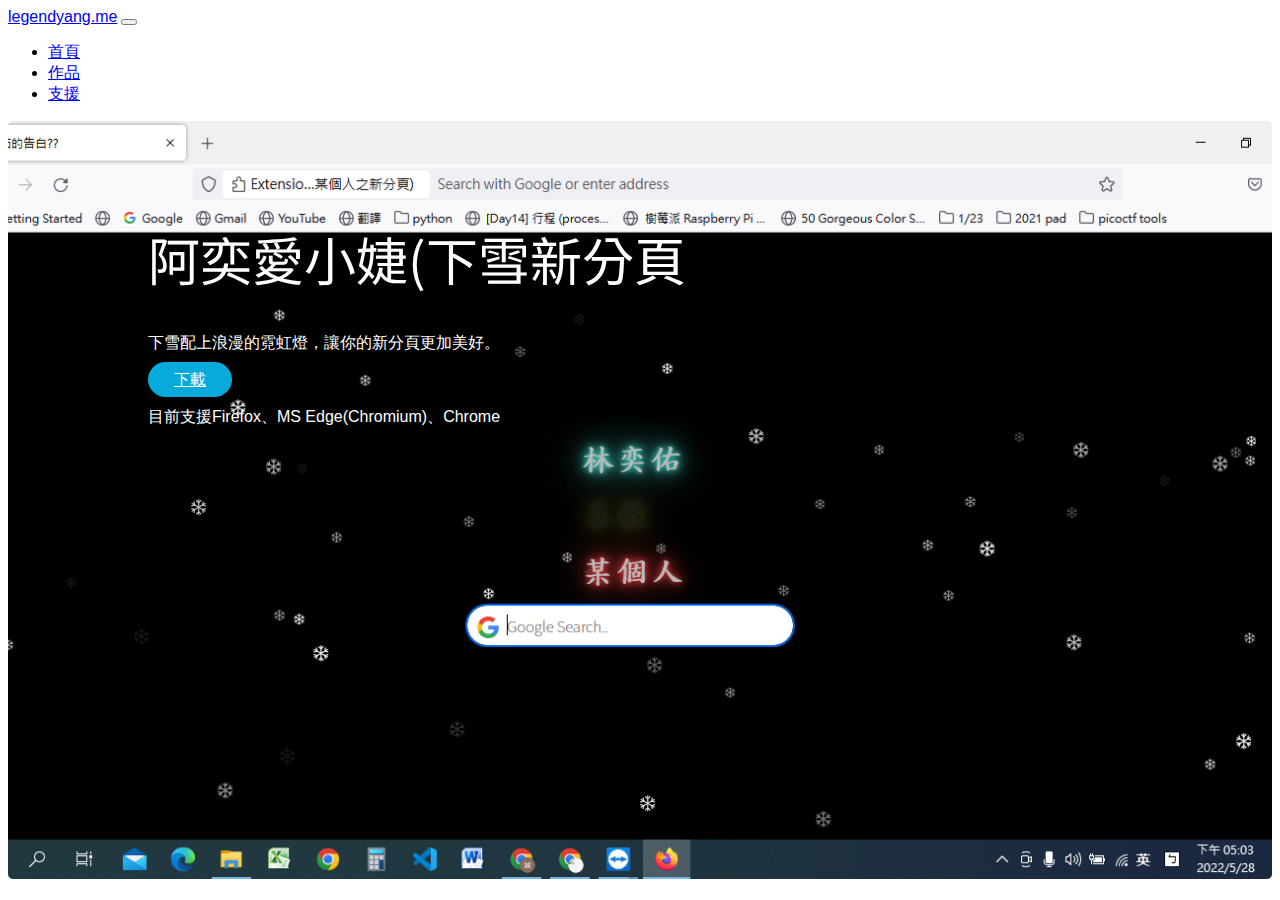
<file: index.html>
<!DOCTYPE html>
<html lang="zh-Hant-TW">
<meta content='width=device-width, initial-scale=1' name='viewport'/>
<meta charset="utf-8">
<head>
<title>Legendyang.me</title>
<link href="https://cdn.jsdelivr.net/npm/bootstrap@5.2.0-beta1/dist/css/bootstrap.min.css" rel="stylesheet" integrity="sha384-0evHe/X+R7YkIZDRvuzKMRqM+OrBnVFBL6DOitfPri4tjfHxaWutUpFmBp4vmVor" crossorigin="anonymous">
<script src="https://cdn.jsdelivr.net/npm/bootstrap@5.2.0-beta1/dist/js/bootstrap.bundle.min.js" integrity="sha384-pprn3073KE6tl6bjs2QrFaJGz5/SUsLqktiwsUTF55Jfv3qYSDhgCecCxMW52nD2" crossorigin="anonymous"></script>
<link rel="preconnect" href="https://fonts.gstatic.com" crossorigin>
<link href="https://fonts.googleapis.com/css2?family=Noto+Sans+TC:wght@500&display=swap" rel="stylesheet">
<link rel="stylesheet" href="css/style.css">
</head>
<body>
  <nav class="navbar navbar-expand-lg bg-light"><!--menu-->
    <div class="container-fluid">
      <a class="navbar-brand" href="/">legendyang.me</a>
      <button class="navbar-toggler" type="button" data-bs-toggle="collapse" data-bs-target="#navbarNav" aria-controls="navbarNav" aria-expanded="false" aria-label="Toggle navigation">
        <span class="navbar-toggler-icon"></span>
      </button>
      <div class="collapse navbar-collapse" id="navbarNav">
        <ul class="navbar-nav">
          <li class="nav-item">
            <a class="nav-link active" aria-current="page" href="/">首頁</a>
          </li>
          <li class="nav-item">
            <a class="nav-link" href="/product.html">作品</a>
          </li>
          <li class="nav-item">
            <a class="nav-link" href="/support/index.html">支援</a>
          </li>
          </li>
        </ul>
      </div>
    </div>
  </nav>

<section id='intro'><!--banner-->
  <div class="jumbotron">
  <div class='container-fluid'>
    <div class='container'>
      <div class='col-md-12'>
    
        <h1>阿奕愛小婕(下雪新分頁</h1>
        <p class = 'lesd'>下雪配上浪漫的霓虹燈，讓你的新分頁更加美好。</p>
        <a id="link" href='https://addons.mozilla.org/zh-TW/firefox/addon/%E9%98%BF%E5%A5%95%E6%84%9B%E5%B0%8F%E5%A9%95_%E4%B8%8B%E9%9B%AA%E6%96%B0%E5%88%86%E9%A0%81/' class = 'btn'>下載</a>
        <p class = 'lesd'>目前支援Firefox、MS Edge(Chromium)、Chrome</p>
      </div>
  </div>
</div></div>
</section>
<script src="js/detectbroswer.js"></script>
</body>
</html>
</file>
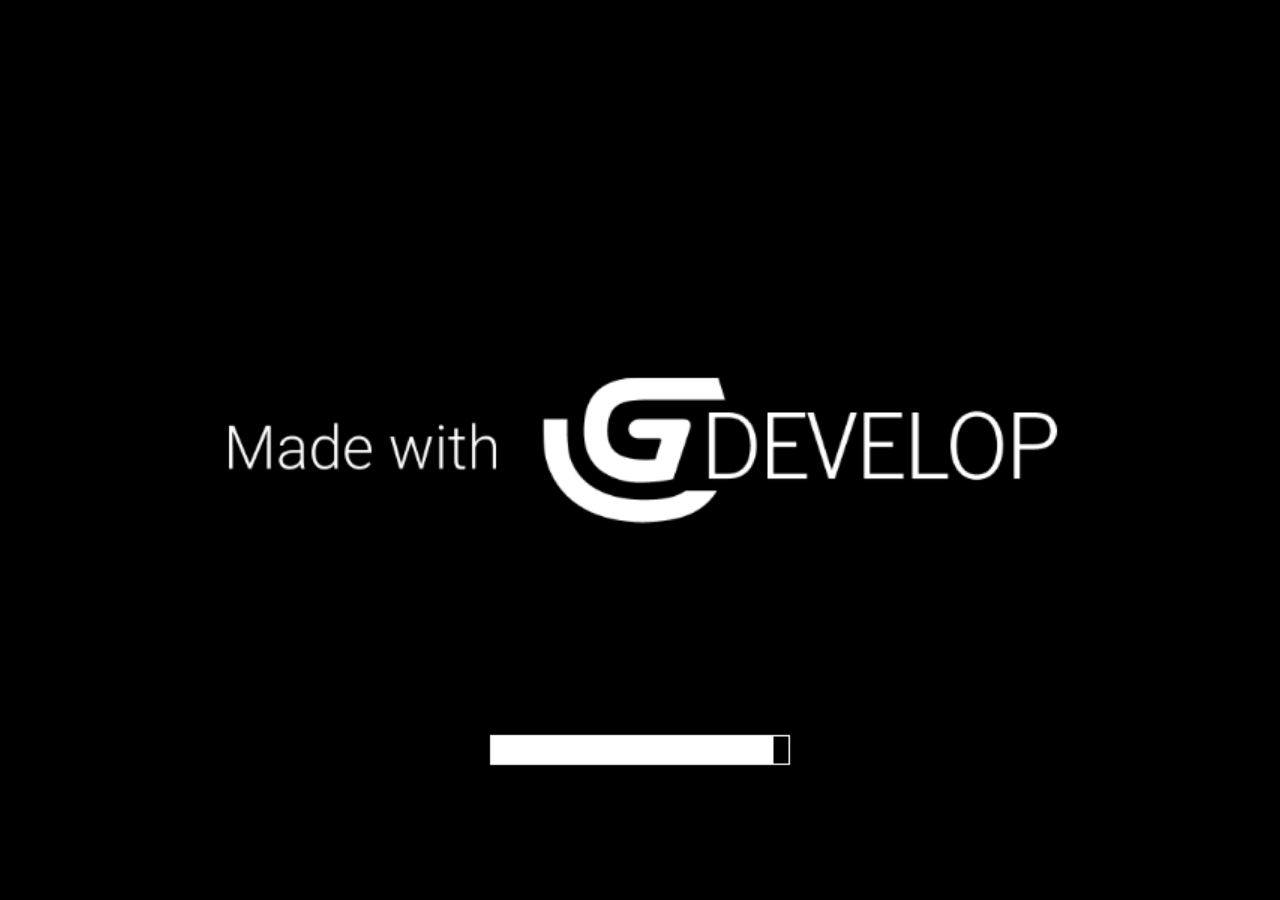
<file: Downhill/index.html>
<!DOCTYPE html>
<html>
<head>
    <meta charset="UTF-8"/>
    <title>Downhill</title>
    <meta name="apple-mobile-web-app-capable" content="yes">
    <meta name="apple-mobile-web-app-status-bar-style" content="black-translucent">

    <meta name="theme-color" content="#000000" />
    <meta name="viewport" content="width=device-width, initial-scale=1.0, maximum-scale=1.0, user-scalable=no" />

	<style>
		body {
			margin: 0;
			padding: 0;
			background-color: #000000;
            overflow: hidden;
		}
        #canvasArea {
            margin-left: auto;
            margin-right: auto;
            overflow: hidden;
        }

        
	</style>
    <!-- Libs and GDJS core files : -->
		<script src="libs/jshashtable.js" crossorigin="anonymous"></script>
	<script src="logger.js" crossorigin="anonymous"></script>
	<script src="gd.js" crossorigin="anonymous"></script>
	<script src="libs/rbush.js" crossorigin="anonymous"></script>
	<script src="inputmanager.js" crossorigin="anonymous"></script>
	<script src="jsonmanager.js" crossorigin="anonymous"></script>
	<script src="timemanager.js" crossorigin="anonymous"></script>
	<script src="runtimeobject.js" crossorigin="anonymous"></script>
	<script src="profiler.js" crossorigin="anonymous"></script>
	<script src="runtimescene.js" crossorigin="anonymous"></script>
	<script src="scenestack.js" crossorigin="anonymous"></script>
	<script src="polygon.js" crossorigin="anonymous"></script>
	<script src="force.js" crossorigin="anonymous"></script>
	<script src="layer.js" crossorigin="anonymous"></script>
	<script src="timer.js" crossorigin="anonymous"></script>
	<script src="runtimegame.js" crossorigin="anonymous"></script>
	<script src="variable.js" crossorigin="anonymous"></script>
	<script src="variablescontainer.js" crossorigin="anonymous"></script>
	<script src="oncetriggers.js" crossorigin="anonymous"></script>
	<script src="runtimebehavior.js" crossorigin="anonymous"></script>
	<script src="spriteruntimeobject.js" crossorigin="anonymous"></script>
	<script src="events-tools/commontools.js" crossorigin="anonymous"></script>
	<script src="events-tools/variabletools.js" crossorigin="anonymous"></script>
	<script src="events-tools/runtimescenetools.js" crossorigin="anonymous"></script>
	<script src="events-tools/inputtools.js" crossorigin="anonymous"></script>
	<script src="events-tools/objecttools.js" crossorigin="anonymous"></script>
	<script src="events-tools/cameratools.js" crossorigin="anonymous"></script>
	<script src="events-tools/soundtools.js" crossorigin="anonymous"></script>
	<script src="events-tools/storagetools.js" crossorigin="anonymous"></script>
	<script src="events-tools/stringtools.js" crossorigin="anonymous"></script>
	<script src="events-tools/windowtools.js" crossorigin="anonymous"></script>
	<script src="events-tools/networktools.js" crossorigin="anonymous"></script>
	<script src="splash/gd-logo-light.js" crossorigin="anonymous"></script>
	<script src="pixi-renderers/pixi.js" crossorigin="anonymous"></script>
	<script src="pixi-renderers/pixi-filters-tools.js" crossorigin="anonymous"></script>
	<script src="pixi-renderers/runtimegame-pixi-renderer.js" crossorigin="anonymous"></script>
	<script src="pixi-renderers/runtimescene-pixi-renderer.js" crossorigin="anonymous"></script>
	<script src="pixi-renderers/layer-pixi-renderer.js" crossorigin="anonymous"></script>
	<script src="pixi-renderers/pixi-image-manager.js" crossorigin="anonymous"></script>
	<script src="pixi-renderers/pixi-bitmapfont-manager.js" crossorigin="anonymous"></script>
	<script src="pixi-renderers/spriteruntimeobject-pixi-renderer.js" crossorigin="anonymous"></script>
	<script src="pixi-renderers/loadingscreen-pixi-renderer.js" crossorigin="anonymous"></script>
	<script src="pixi-renderers/pixi-effects-manager.js" crossorigin="anonymous"></script>
	<script src="howler-sound-manager/howler.min.js" crossorigin="anonymous"></script>
	<script src="howler-sound-manager/howler-sound-manager.js" crossorigin="anonymous"></script>
	<script src="fontfaceobserver-font-manager/fontfaceobserver.js" crossorigin="anonymous"></script>
	<script src="fontfaceobserver-font-manager/fontfaceobserver-font-manager.js" crossorigin="anonymous"></script>
	<script src="Extensions/Physics2Behavior/physics2runtimebehavior.js" crossorigin="anonymous"></script>
	<script src="Extensions/Physics2Behavior/box2d.js" crossorigin="anonymous"></script>
	<script src="Extensions/TextObject/textruntimeobject.js" crossorigin="anonymous"></script>
	<script src="Extensions/TextObject/textruntimeobject-pixi-renderer.js" crossorigin="anonymous"></script>
	<script src="Extensions/TiledSpriteObject/tiledspriteruntimeobject.js" crossorigin="anonymous"></script>
	<script src="Extensions/TiledSpriteObject/tiledspriteruntimeobject-pixi-renderer.js" crossorigin="anonymous"></script>
	<script src="Extensions/PanelSpriteObject/panelspriteruntimeobject.js" crossorigin="anonymous"></script>
	<script src="Extensions/PanelSpriteObject/panelspriteruntimeobject-pixi-renderer.js" crossorigin="anonymous"></script>
	<script src="Extensions/PrimitiveDrawing/shapepainterruntimeobject.js" crossorigin="anonymous"></script>
	<script src="Extensions/PrimitiveDrawing/pixi-graphics-extras/graphics-extras.min.js" crossorigin="anonymous"></script>
	<script src="Extensions/PrimitiveDrawing/shapepainterruntimeobject-pixi-renderer.js" crossorigin="anonymous"></script>
	<script src="Extensions/DeviceVibration/devicevibrationtools.js" crossorigin="anonymous"></script>
	<script src="Extensions/Physics2Behavior/physics2tools.js" crossorigin="anonymous"></script>
	<script src="Extensions/SystemInfo/systeminfotools.js" crossorigin="anonymous"></script>
	<script src="code0.js" crossorigin="anonymous"></script>
	<script src="data.js" crossorigin="anonymous"></script>


</head>
<body>

    
	<script>

    (function() {
        //Initialization
        var game = new gdjs.RuntimeGame(gdjs.projectData, {});

        //Create a renderer
        game.getRenderer().createStandardCanvas(document.body);

        //Bind keyboards/mouse/touch events
        game.getRenderer().bindStandardEvents(game.getInputManager(), window, document);

        //Load all assets and start the game
        game.loadAllAssets(function() {
            game.startGameLoop();
        });
    })();

	</script>
</body>
</html>
</file>
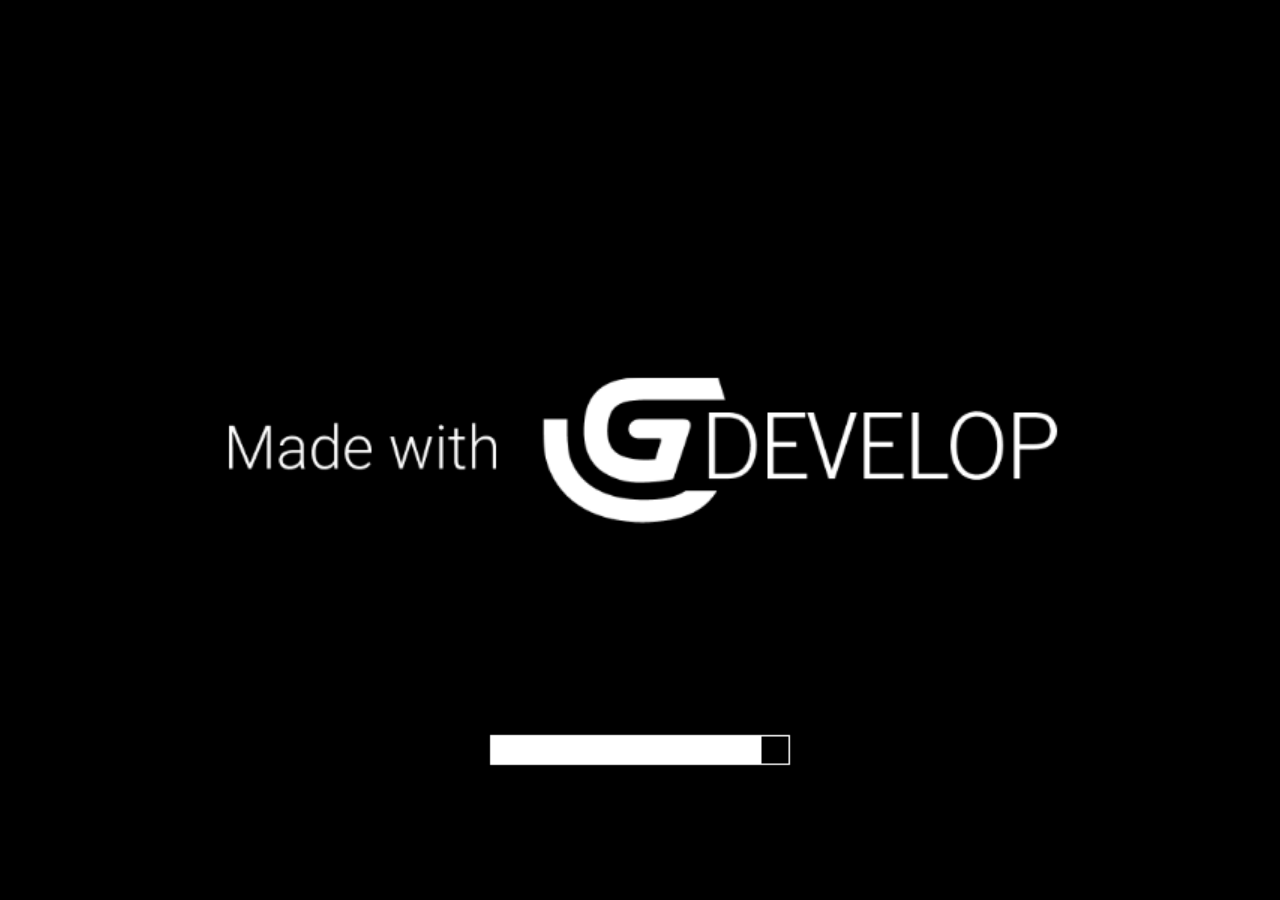
<file: space/index.html>
<!DOCTYPE html>
<html>
<head>
    <meta charset="UTF-8"/>
    <title>Space Game</title>
    <meta name="apple-mobile-web-app-capable" content="yes">
    <meta name="apple-mobile-web-app-status-bar-style" content="black-translucent">

    <meta name="theme-color" content="#000000" />
    <meta name="viewport" content="width=device-width, initial-scale=1.0, maximum-scale=1.0, user-scalable=no" />

	<style>
		body {
			margin: 0;
			padding: 0;
			background-color: #000000;
            overflow: hidden;
		}
        #canvasArea {
            margin-left: auto;
            margin-right: auto;
            overflow: hidden;
        }

        
	</style>
    <!-- Libs and GDJS core files : -->
		<script src="libs/jshashtable.js" crossorigin="anonymous"></script>
	<script src="logger.js" crossorigin="anonymous"></script>
	<script src="gd.js" crossorigin="anonymous"></script>
	<script src="libs/rbush.js" crossorigin="anonymous"></script>
	<script src="AsyncTasksManager.js" crossorigin="anonymous"></script>
	<script src="inputmanager.js" crossorigin="anonymous"></script>
	<script src="jsonmanager.js" crossorigin="anonymous"></script>
	<script src="timemanager.js" crossorigin="anonymous"></script>
	<script src="runtimeobject.js" crossorigin="anonymous"></script>
	<script src="profiler.js" crossorigin="anonymous"></script>
	<script src="runtimescene.js" crossorigin="anonymous"></script>
	<script src="scenestack.js" crossorigin="anonymous"></script>
	<script src="polygon.js" crossorigin="anonymous"></script>
	<script src="force.js" crossorigin="anonymous"></script>
	<script src="layer.js" crossorigin="anonymous"></script>
	<script src="timer.js" crossorigin="anonymous"></script>
	<script src="runtimegame.js" crossorigin="anonymous"></script>
	<script src="variable.js" crossorigin="anonymous"></script>
	<script src="variablescontainer.js" crossorigin="anonymous"></script>
	<script src="oncetriggers.js" crossorigin="anonymous"></script>
	<script src="runtimebehavior.js" crossorigin="anonymous"></script>
	<script src="spriteruntimeobject.js" crossorigin="anonymous"></script>
	<script src="events-tools/commontools.js" crossorigin="anonymous"></script>
	<script src="events-tools/variabletools.js" crossorigin="anonymous"></script>
	<script src="events-tools/runtimescenetools.js" crossorigin="anonymous"></script>
	<script src="events-tools/inputtools.js" crossorigin="anonymous"></script>
	<script src="events-tools/objecttools.js" crossorigin="anonymous"></script>
	<script src="events-tools/cameratools.js" crossorigin="anonymous"></script>
	<script src="events-tools/soundtools.js" crossorigin="anonymous"></script>
	<script src="events-tools/storagetools.js" crossorigin="anonymous"></script>
	<script src="events-tools/stringtools.js" crossorigin="anonymous"></script>
	<script src="events-tools/windowtools.js" crossorigin="anonymous"></script>
	<script src="events-tools/networktools.js" crossorigin="anonymous"></script>
	<script src="splash/gd-logo-light.js" crossorigin="anonymous"></script>
	<script src="pixi-renderers/pixi.js" crossorigin="anonymous"></script>
	<script src="pixi-renderers/pixi-filters-tools.js" crossorigin="anonymous"></script>
	<script src="pixi-renderers/runtimegame-pixi-renderer.js" crossorigin="anonymous"></script>
	<script src="pixi-renderers/runtimescene-pixi-renderer.js" crossorigin="anonymous"></script>
	<script src="pixi-renderers/layer-pixi-renderer.js" crossorigin="anonymous"></script>
	<script src="pixi-renderers/pixi-image-manager.js" crossorigin="anonymous"></script>
	<script src="pixi-renderers/pixi-bitmapfont-manager.js" crossorigin="anonymous"></script>
	<script src="pixi-renderers/spriteruntimeobject-pixi-renderer.js" crossorigin="anonymous"></script>
	<script src="pixi-renderers/loadingscreen-pixi-renderer.js" crossorigin="anonymous"></script>
	<script src="pixi-renderers/pixi-effects-manager.js" crossorigin="anonymous"></script>
	<script src="howler-sound-manager/howler.min.js" crossorigin="anonymous"></script>
	<script src="howler-sound-manager/howler-sound-manager.js" crossorigin="anonymous"></script>
	<script src="fontfaceobserver-font-manager/fontfaceobserver.js" crossorigin="anonymous"></script>
	<script src="fontfaceobserver-font-manager/fontfaceobserver-font-manager.js" crossorigin="anonymous"></script>
	<script src="gdjs-evtsext__flash__flash.js" crossorigin="anonymous"></script>
	<script src="gdjs-evtsext__health__health.js" crossorigin="anonymous"></script>
	<script src="Extensions/Physics2Behavior/physics2runtimebehavior.js" crossorigin="anonymous"></script>
	<script src="Extensions/Physics2Behavior/box2d.js" crossorigin="anonymous"></script>
	<script src="Extensions/TiledSpriteObject/tiledspriteruntimeobject.js" crossorigin="anonymous"></script>
	<script src="Extensions/TiledSpriteObject/tiledspriteruntimeobject-pixi-renderer.js" crossorigin="anonymous"></script>
	<script src="Extensions/TextObject/textruntimeobject.js" crossorigin="anonymous"></script>
	<script src="Extensions/TextObject/textruntimeobject-pixi-renderer.js" crossorigin="anonymous"></script>
	<script src="Extensions/ParticleSystem/particleemitterobject.js" crossorigin="anonymous"></script>
	<script src="Extensions/ParticleSystem/particleemitterobject-pixi-renderer.js" crossorigin="anonymous"></script>
	<script src="Extensions/ParticleSystem/pixi-particles-pixi-renderer.min.js" crossorigin="anonymous"></script>
	<script src="Extensions/Effects/glitch-pixi-filter.js" crossorigin="anonymous"></script>
	<script src="Extensions/Effects/pixi-filters/filter-glitch.js" crossorigin="anonymous"></script>
	<script src="gdjs-evtsext__camerashake__camerashake-func.js" crossorigin="anonymous"></script>
	<script src="gdjs-evtsext__camerashake__onscenepostevents-func.js" crossorigin="anonymous"></script>
	<script src="Extensions/Physics2Behavior/physics2tools.js" crossorigin="anonymous"></script>
	<script src="Extensions/SystemInfo/systeminfotools.js" crossorigin="anonymous"></script>
	<script src="code0.js" crossorigin="anonymous"></script>
	<script src="data.js" crossorigin="anonymous"></script>


</head>
<body>

    
	<script>

    (function() {
        //Initialization
        var game = new gdjs.RuntimeGame(gdjs.projectData, {});

        //Create a renderer
        game.getRenderer().createStandardCanvas(document.body);

        //Bind keyboards/mouse/touch events
        game.getRenderer().bindStandardEvents(game.getInputManager(), window, document);

        //Load all assets and start the game
        game.loadAllAssets(function() {
            game.startGameLoop();
        });
    })();

	</script>
</body>
</html>
</file>
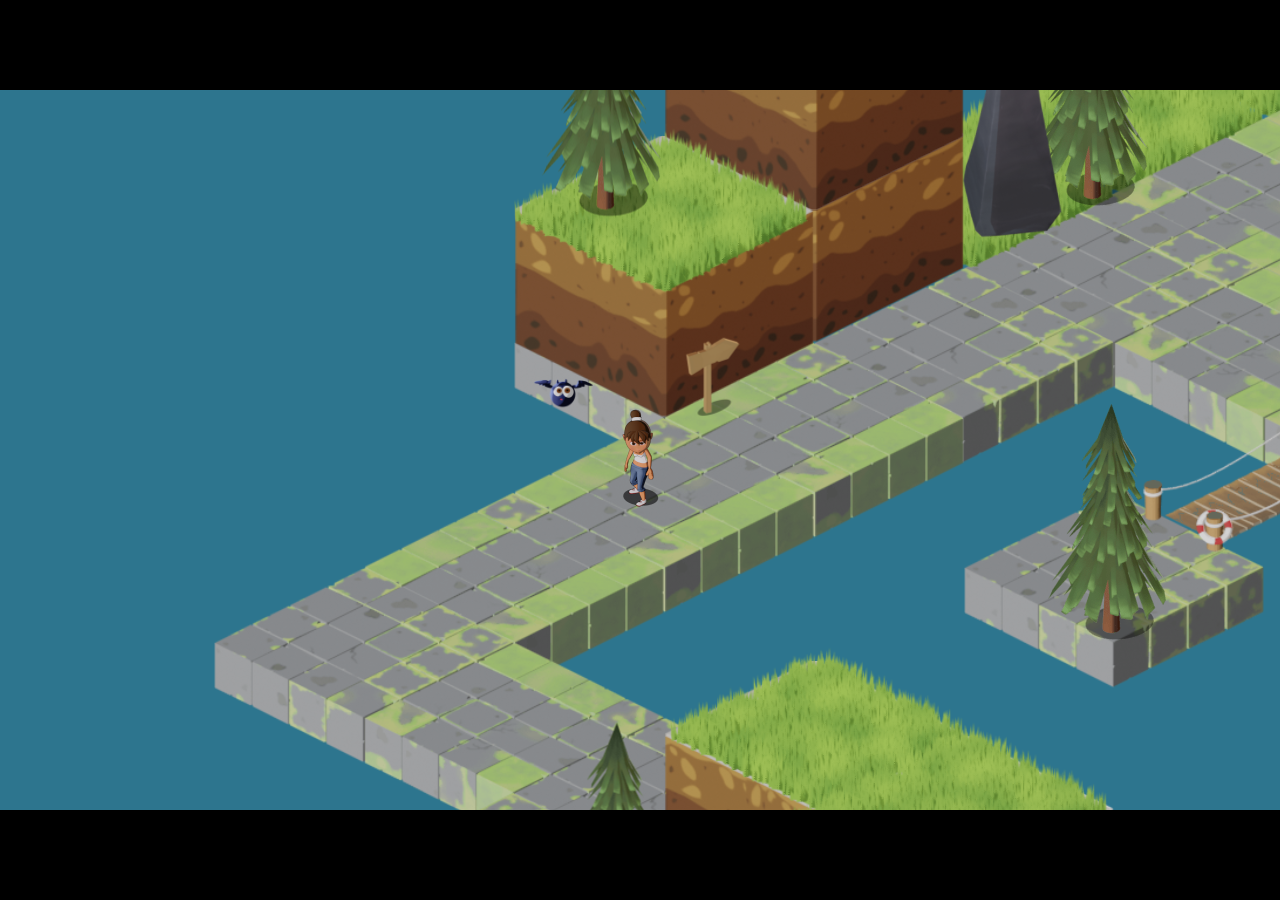
<file: walk/index.html>
<!DOCTYPE html>
<html>
<head>
    <meta charset="UTF-8"/>
    <title>walk</title>
    <meta name="apple-mobile-web-app-capable" content="yes">
    <meta name="apple-mobile-web-app-status-bar-style" content="black-translucent">

    <meta name="theme-color" content="#000000" />
    <meta name="viewport" content="width=device-width, initial-scale=1.0, maximum-scale=1.0, user-scalable=no" />

	<style>
		body {
			margin: 0;
			padding: 0;
			background-color: #000000;
            overflow: hidden;
		}
        #canvasArea {
            margin-left: auto;
            margin-right: auto;
            overflow: hidden;
        }

        
	</style>
    <!-- Libs and GDJS core files : -->
		<script src="libs/jshashtable.js" crossorigin="anonymous"></script>
	<script src="logger.js" crossorigin="anonymous"></script>
	<script src="gd.js" crossorigin="anonymous"></script>
	<script src="libs/rbush.js" crossorigin="anonymous"></script>
	<script src="AsyncTasksManager.js" crossorigin="anonymous"></script>
	<script src="inputmanager.js" crossorigin="anonymous"></script>
	<script src="jsonmanager.js" crossorigin="anonymous"></script>
	<script src="timemanager.js" crossorigin="anonymous"></script>
	<script src="runtimeobject.js" crossorigin="anonymous"></script>
	<script src="profiler.js" crossorigin="anonymous"></script>
	<script src="runtimescene.js" crossorigin="anonymous"></script>
	<script src="scenestack.js" crossorigin="anonymous"></script>
	<script src="polygon.js" crossorigin="anonymous"></script>
	<script src="force.js" crossorigin="anonymous"></script>
	<script src="layer.js" crossorigin="anonymous"></script>
	<script src="timer.js" crossorigin="anonymous"></script>
	<script src="runtimegame.js" crossorigin="anonymous"></script>
	<script src="variable.js" crossorigin="anonymous"></script>
	<script src="variablescontainer.js" crossorigin="anonymous"></script>
	<script src="oncetriggers.js" crossorigin="anonymous"></script>
	<script src="runtimebehavior.js" crossorigin="anonymous"></script>
	<script src="spriteruntimeobject.js" crossorigin="anonymous"></script>
	<script src="events-tools/commontools.js" crossorigin="anonymous"></script>
	<script src="events-tools/variabletools.js" crossorigin="anonymous"></script>
	<script src="events-tools/runtimescenetools.js" crossorigin="anonymous"></script>
	<script src="events-tools/inputtools.js" crossorigin="anonymous"></script>
	<script src="events-tools/objecttools.js" crossorigin="anonymous"></script>
	<script src="events-tools/cameratools.js" crossorigin="anonymous"></script>
	<script src="events-tools/soundtools.js" crossorigin="anonymous"></script>
	<script src="events-tools/storagetools.js" crossorigin="anonymous"></script>
	<script src="events-tools/stringtools.js" crossorigin="anonymous"></script>
	<script src="events-tools/windowtools.js" crossorigin="anonymous"></script>
	<script src="events-tools/networktools.js" crossorigin="anonymous"></script>
	<script src="splash/gd-logo-light.js" crossorigin="anonymous"></script>
	<script src="pixi-renderers/pixi.js" crossorigin="anonymous"></script>
	<script src="pixi-renderers/pixi-filters-tools.js" crossorigin="anonymous"></script>
	<script src="pixi-renderers/runtimegame-pixi-renderer.js" crossorigin="anonymous"></script>
	<script src="pixi-renderers/runtimescene-pixi-renderer.js" crossorigin="anonymous"></script>
	<script src="pixi-renderers/layer-pixi-renderer.js" crossorigin="anonymous"></script>
	<script src="pixi-renderers/pixi-image-manager.js" crossorigin="anonymous"></script>
	<script src="pixi-renderers/pixi-bitmapfont-manager.js" crossorigin="anonymous"></script>
	<script src="pixi-renderers/spriteruntimeobject-pixi-renderer.js" crossorigin="anonymous"></script>
	<script src="pixi-renderers/loadingscreen-pixi-renderer.js" crossorigin="anonymous"></script>
	<script src="pixi-renderers/pixi-effects-manager.js" crossorigin="anonymous"></script>
	<script src="howler-sound-manager/howler.min.js" crossorigin="anonymous"></script>
	<script src="howler-sound-manager/howler-sound-manager.js" crossorigin="anonymous"></script>
	<script src="fontfaceobserver-font-manager/fontfaceobserver.js" crossorigin="anonymous"></script>
	<script src="fontfaceobserver-font-manager/fontfaceobserver-font-manager.js" crossorigin="anonymous"></script>
	<script src="Extensions/TopDownMovementBehavior/topdownmovementruntimebehavior.js" crossorigin="anonymous"></script>
	<script src="gdjs-evtsext__ysort__ysort.js" crossorigin="anonymous"></script>
	<script src="Extensions/TiledSpriteObject/tiledspriteruntimeobject.js" crossorigin="anonymous"></script>
	<script src="Extensions/TiledSpriteObject/tiledspriteruntimeobject-pixi-renderer.js" crossorigin="anonymous"></script>
	<script src="gdjs-evtsext__gamepads__c_axis_pushed-func.js" crossorigin="anonymous"></script>
	<script src="gdjs-evtsext__gamepads__onfirstsceneloaded-func.js" crossorigin="anonymous"></script>
	<script src="gdjs-evtsext__gamepads__onscenepostevents-func.js" crossorigin="anonymous"></script>
	<script src="code0.js" crossorigin="anonymous"></script>
	<script src="data.js" crossorigin="anonymous"></script>


</head>
<body>

    
	<script>

    (function() {
        //Initialization
        var game = new gdjs.RuntimeGame(gdjs.projectData, {});

        //Create a renderer
        game.getRenderer().createStandardCanvas(document.body);

        //Bind keyboards/mouse/touch events
        game.getRenderer().bindStandardEvents(game.getInputManager(), window, document);

        //Load all assets and start the game
        game.loadAllAssets(function() {
            game.startGameLoop();
        });
    })();

	</script>
</body>
</html>
</file>
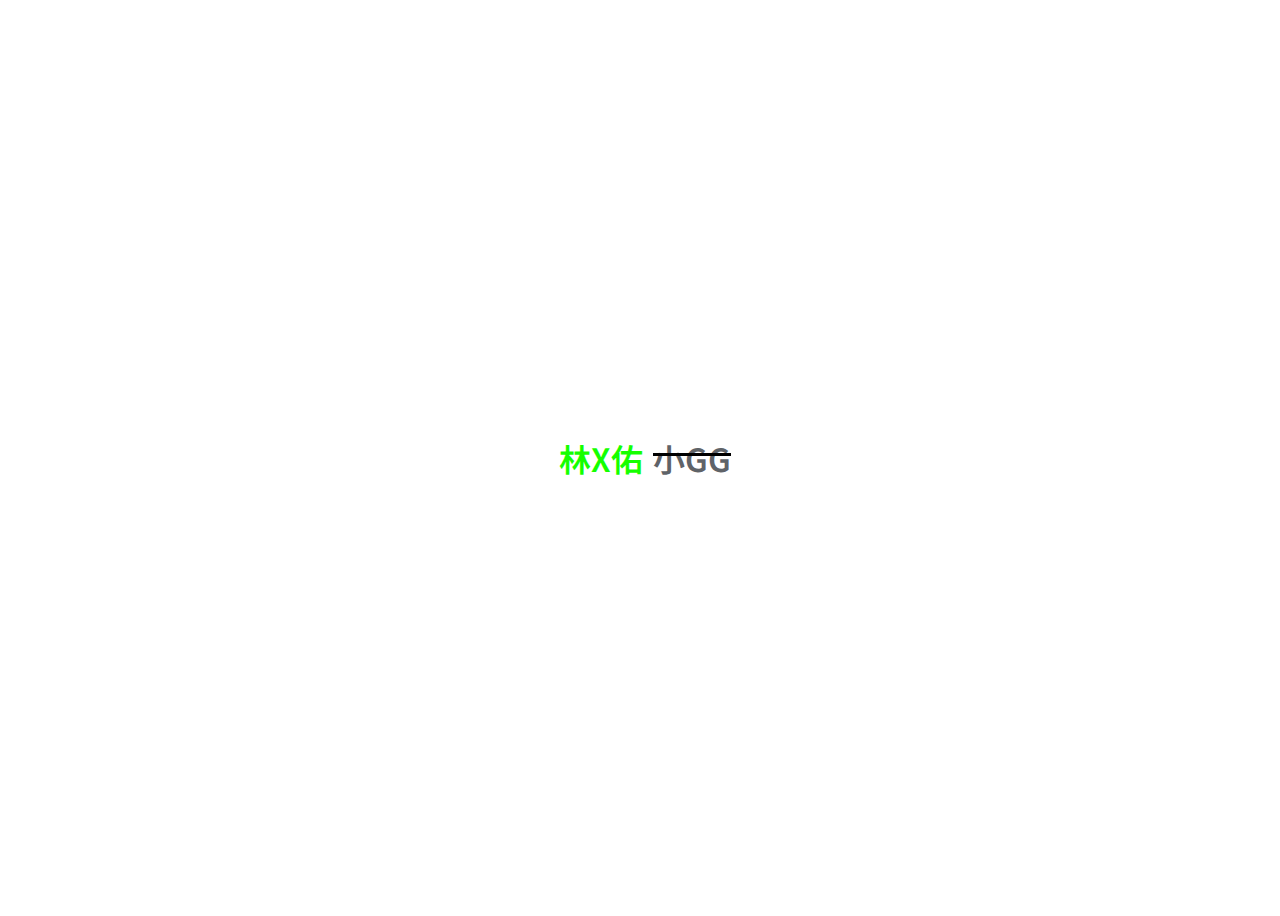
<file: bruh.html>
<!DOCTYPE html>
<meta charset="utf-8">
<meta content='width=device-width, initial-scale=1' name='viewport'/>
<head>
    <title>Bruh</title>
</head>
<div class="scrolling-words-container">
  <div class="scrolling-words-box">
    <ul>
      <li style="color: #15ff00">林X佑</li>
      <li style="color: #4c00ff">李X寰</li>
      <li style="color: #ea4335">錢X程</li>
      <li style="color: #15ff00">林X佑</li>
      <li style="color: #4c00ff">李X寰</li>
    </ul>
  </div>
  <s><span style="color: #5f6368">小GG</span></s>
</div>
<style>
@import url('https://fonts.googleapis.com/css2?family=Noto+Sans+TC:wght@300&display=swap');
body {
  height: 100vh;
  display: flex;
  align-items: center;
  justify-content: center;
}
span,li{
    font-family: 'Noto Sans TC', sans-serif;
}
.scrolling-words-container {
  display: flex;
  align-items: center;
  font-size: 2rem;
  font-weight: 600;
}

.scrolling-words-box {
  height: 3rem;
  margin: auto;
  overflow: hidden;
}
.scrolling-words-box ul {
  margin: 0 0.625rem;
  padding: 0;
  animation: scrollUp 4s infinite;
}
.scrolling-words-box ul li {
  display: flex;
  align-items: center;
  justify-content: flex-end;
  height: 3rem;
  list-style: none;
}

@keyframes scrollUp {
  15%, 25% {
    transform: translateY(-20%);
  }
  40%, 50% {
    transform: translateY(-40%);
  }
  65%, 75% {
    transform: translateY(-60%);
  }
  90%, 100% {
    transform: translateY(-80%);
  }
}
</style>
</file>
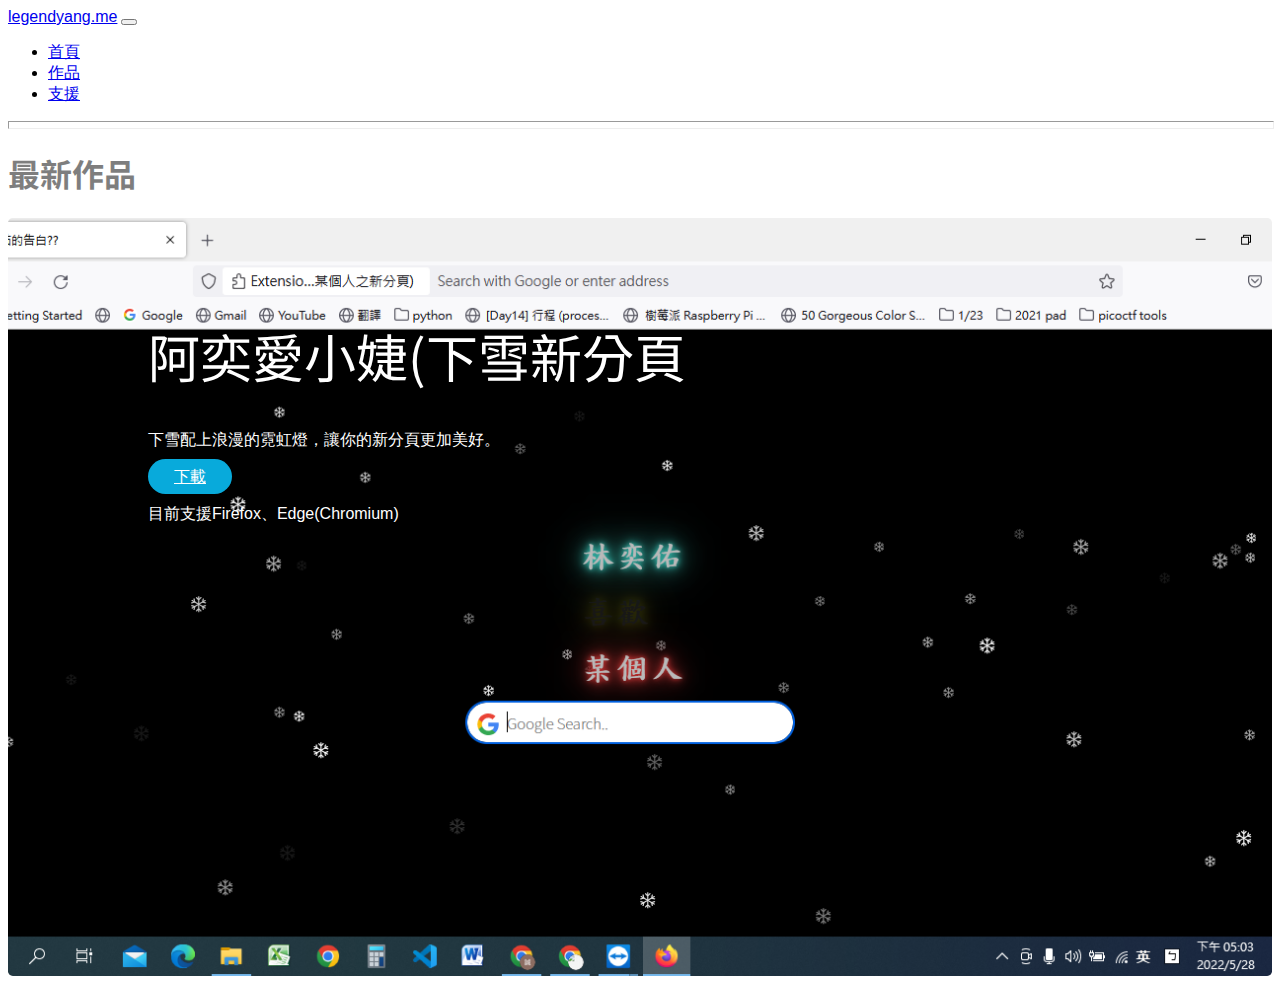
<file: product.html>
<!DOCTYPE html>
<html lang="zh-Hant-TW">
<meta content='width=device-width, initial-scale=1' name='viewport'/>
<meta charset="utf-8">
<head>
<title>Legendyang.me</title>
<link href="https://cdn.jsdelivr.net/npm/bootstrap@5.2.0-beta1/dist/css/bootstrap.min.css" rel="stylesheet" integrity="sha384-0evHe/X+R7YkIZDRvuzKMRqM+OrBnVFBL6DOitfPri4tjfHxaWutUpFmBp4vmVor" crossorigin="anonymous">
<script src="https://cdn.jsdelivr.net/npm/bootstrap@5.2.0-beta1/dist/js/bootstrap.bundle.min.js" integrity="sha384-pprn3073KE6tl6bjs2QrFaJGz5/SUsLqktiwsUTF55Jfv3qYSDhgCecCxMW52nD2" crossorigin="anonymous"></script>
<link rel="preconnect" href="https://fonts.gstatic.com" crossorigin>
<link href="https://fonts.googleapis.com/css2?family=Noto+Sans+TC:wght@500&display=swap" rel="stylesheet">
<link rel="stylesheet" href="css/style.css">
</head>
<body>
  <nav class="navbar navbar-expand-lg bg-light"><!--menu-->
    <div class="container-fluid">
      <a class="navbar-brand" href="/">legendyang.me</a>
      <button class="navbar-toggler" type="button" data-bs-toggle="collapse" data-bs-target="#navbarNav" aria-controls="navbarNav" aria-expanded="false" aria-label="Toggle navigation">
        <span class="navbar-toggler-icon"></span>
      </button>
      <div class="collapse navbar-collapse" id="navbarNav">
        <ul class="navbar-nav">
          <li class="nav-item">
            <a class="nav-link" aria-current="page" href="/">首頁</a>
          </li>
          <li class="nav-item">
            <a class="nav-link active" href="/product.html">作品</a>
          </li>
          <li class="nav-item">
            <a class="nav-link" href="/support/index.html">支援</a>
          </li>
          </li>
        </ul>
      </div>
    </div>
  </nav>
  <hr size="8px" align="center" width="100%">
  <h1 style="opacity: 0.5;">最新作品</h1>
  <section id='intro'><!--banner-->
    <div class="jumbotron">
    <div class='container-fluid'>
      <div class='container'>
        <div class='col-md-12'>
      
          <h1>阿奕愛小婕(下雪新分頁</h1>
          <p class = 'lesd'>下雪配上浪漫的霓虹燈，讓你的新分頁更加美好。</p>
          <a id="link" href='https://addons.mozilla.org/zh-TW/firefox/addon/%E9%98%BF%E5%A5%95%E6%84%9B%E5%B0%8F%E5%A9%95_%E4%B8%8B%E9%9B%AA%E6%96%B0%E5%88%86%E9%A0%81/' class = 'btn'>下載</a>
          <p class = 'lesd'>目前支援Firefox、Edge(Chromium)</p>
        </div>
    </div>
  </div></div>
  </section>
  <script src="js/detectbroswer.js"></script>
</file>
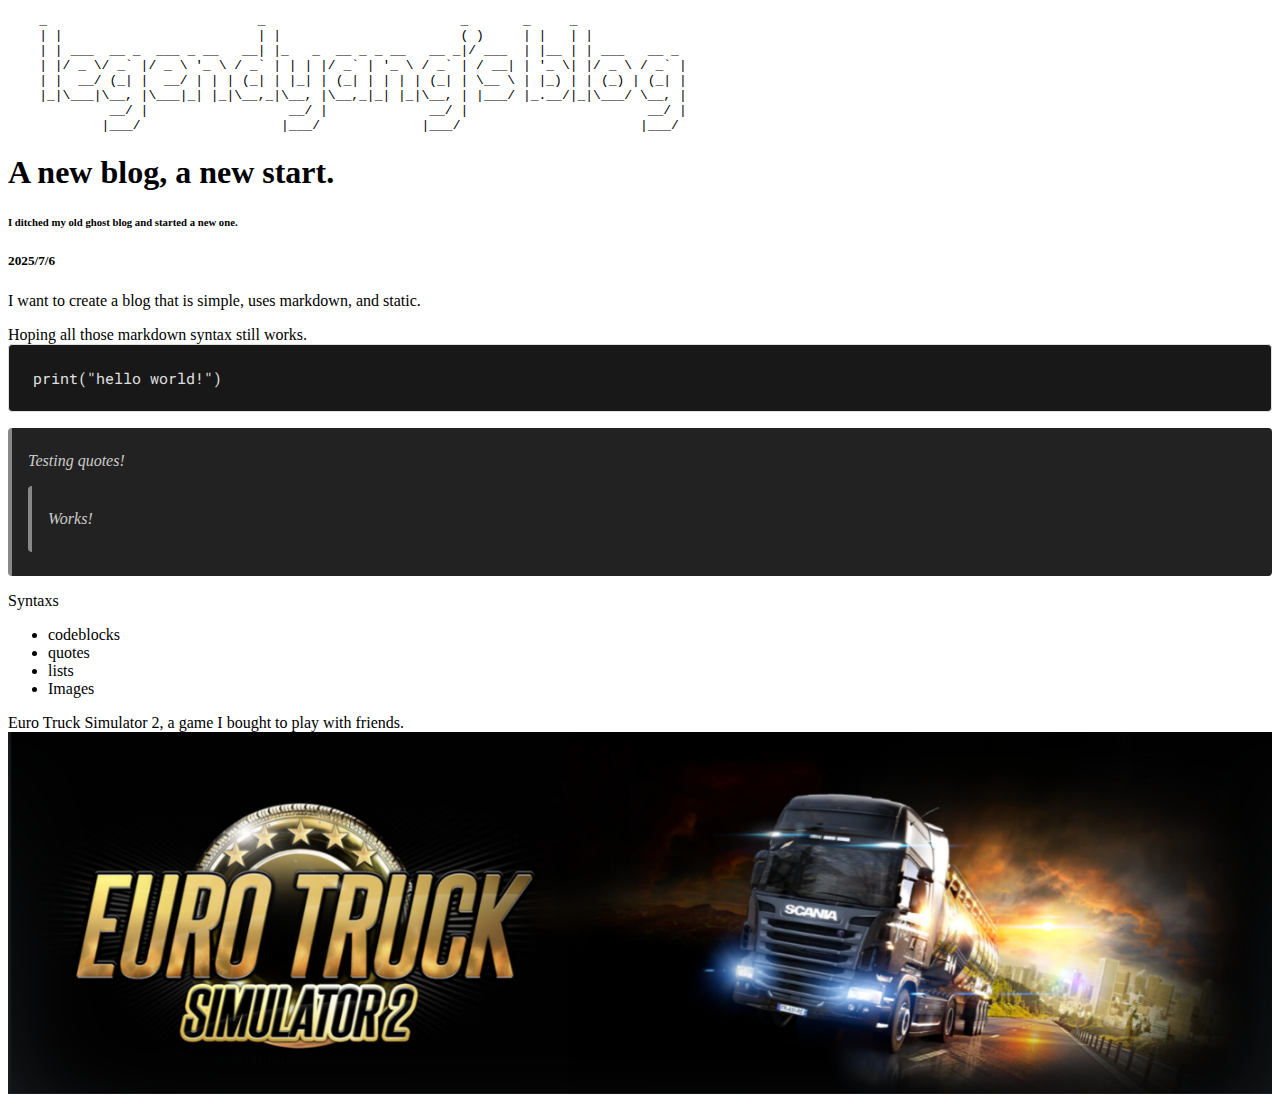
<file: posts/1.html>
<!DOCTYPE html>
<head>
 <title>
  A new blog, a new start. | legendyang's Blog
 </title>
 <meta charset="utf-8"/>
 <meta content="width=device-width, initial-scale=1.0" name="viewport"/>
 <link href="/static/index.css" rel="stylesheet"/>
</head>
<body>
 <a href="/" style="text-decoration: none; color: inherit;">
  <pre>
    _                           _                         _       _     _             
    | |                         | |                       ( )     | |   | |            
    | | ___  __ _  ___ _ __   __| |_   _  __ _ _ __   __ _|/ ___  | |__ | | ___   __ _ 
    | |/ _ \/ _` |/ _ \ '_ \ / _` | | | |/ _` | '_ \ / _` | / __| | '_ \| |/ _ \ / _` |
    | |  __/ (_| |  __/ | | | (_| | |_| | (_| | | | | (_| | \__ \ | |_) | | (_) | (_| |
    |_|\___|\__, |\___|_| |_|\__,_|\__, |\__,_|_| |_|\__, | |___/ |_.__/|_|\___/ \__, |
             __/ |                  __/ |             __/ |                       __/ |
            |___/                  |___/             |___/                       |___/ 
</pre>
 </a>
</body>
<h1>
 A new blog, a new start.
</h1>
<h6>
 I ditched my old ghost blog and started a new one.
</h6>
<h5>
 2025/7/6
</h5>
<p>
 I want to create a blog that is simple, uses markdown, and static.
</p>
<p>
 Hoping all those markdown syntax still works.
 <code>
  print("hello world!")
 </code>
</p>
<blockquote>
 <p>
  Testing quotes!
 </p>
 <blockquote>
  <p>
   Works!
  </p>
 </blockquote>
</blockquote>
<p>
 Syntaxs
</p>
<ul>
 <li>
  codeblocks
 </li>
 <li>
  quotes
 </li>
 <li>
  lists
 </li>
 <li>
  Images
 </li>
</ul>
<p>
 Euro Truck Simulator 2, a game I bought to play with friends.
 <img alt="Euro Truck Simulator 2" src="/static/images/1/img1.png"/>
</p>
</file>
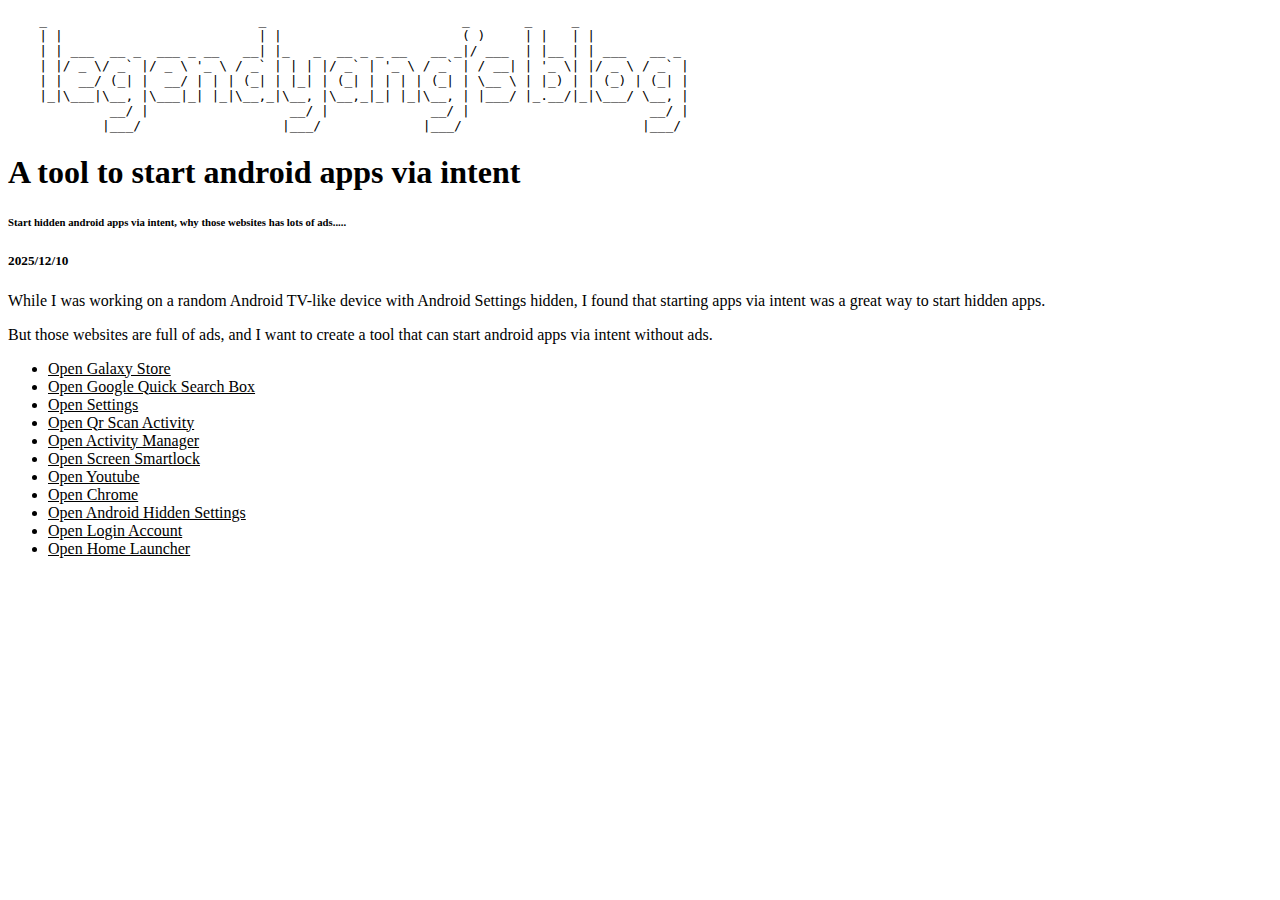
<file: posts/2.html>
<!DOCTYPE html>
<html lang="en">
 <head>
  <title>
   A tool to start android apps via intent | Legendyang's Blog
  </title>
  <meta charset="utf-8"/>
  <meta content="width=device-width, initial-scale=1.0" name="viewport"/>
  <link href="/static/index.css" rel="stylesheet"/>
 </head>
 <body>
  <a href="/" style="text-decoration: none;">
   <pre>
    _                           _                         _       _     _
    | |                         | |                       ( )     | |   | |
    | | ___  __ _  ___ _ __   __| |_   _  __ _ _ __   __ _|/ ___  | |__ | | ___   __ _
    | |/ _ \/ _` |/ _ \ '_ \ / _` | | | |/ _` | '_ \ / _` | / __| | '_ \| |/ _ \ / _` |
    | |  __/ (_| |  __/ | | | (_| | |_| | (_| | | | | (_| | \__ \ | |_) | | (_) | (_| |
    |_|\___|\__, |\___|_| |_|\__,_|\__, |\__,_|_| |_|\__, | |___/ |_.__/|_|\___/ \__, |
             __/ |                  __/ |             __/ |                       __/ |
            |___/                  |___/             |___/                       |___/
</pre>
  </a>
  <h1>
   A tool to start android apps via intent
  </h1>
  <h6>
   Start hidden android apps via intent, why those websites has lots of ads.....
  </h6>
  <h5>
   2025/12/10
  </h5>
  <p>
   While I was working on a random Android TV-like device with Android Settings hidden, I found that starting apps via intent was a great way to start hidden apps.
  </p>
  <p>
   But those websites are full of ads, and I want to create a tool that can start android apps via intent without ads.
  </p>
  <ul>
   <li>
    <a data-wpel-link="internal" href="intent://com.sec.android.app.samsungapps/#Intent;scheme=android-app;end">
     Open Galaxy Store
    </a>
   </li>
   <li>
    <a data-wpel-link="internal" href="intent://com.google.android.googlequicksearchbox/#Intent;scheme=android-app;end">
     Open Google Quick Search Box
    </a>
   </li>
   <li>
    <a data-wpel-link="internal" href="intent://com.android.settings/#Intent;scheme=android-app;end">
     Open Settings
    </a>
   </li>
   <li>
    <a data-wpel-link="internal" href="intent://com.google.android.setupwizard.qrprovision.QrScanActivity/#Intent;scheme=android-app;end">
     Open Qr Scan Activity
    </a>
   </li>
   <li>
    <a data-wpel-link="internal" href="intent://com.activitymanager/#Intent;scheme=android-app;end">
     Open Activity Manager
    </a>
   </li>
   <li>
    <a data-wpel-link="internal" href="intent://com.google.android.gms/#Intent;scheme=promote_smartlock_scheme;end">
     Open Screen Smartlock
    </a>
   </li>
   <li>
    <a data-wpel-link="internal" href="intent://com.google.android.youtube/#Intent;scheme=android-app;end">
     Open Youtube
    </a>
   </li>
   <li>
    <a data-wpel-link="internal" href="intent://com.android.chrome/#Intent;scheme=android-app;end">
     Open Chrome
    </a>
   </li>
   <li>
    <a data-wpel-link="external" href="https://galaxy.store/setting" target="_blank">
     Open Android Hidden Settings
    </a>
   </li>
   <li>
    <a data-wpel-link="internal" href="intent://com.google.android.gsf.login.LoginActivity/#Intent;scheme=android-app;end">
     Open Login Account
    </a>
   </li>
   <li>
    <a data-wpel-link="internal" href="intent://com.sec.android.app.launcher/#Intent;scheme=android-app;end">
     Open Home Launcher
    </a>
   </li>
  </ul>
 </body>
</html>
</file>
<file: css/style.css>
:root{
    word-break: break-all;
}
.jumbotron {
    padding: 4rem 2rem;
    margin-bottom: 2rem;
    background-color: var(--bs-light);
    border-radius: .3rem;  
}

#intro .jumbotron{
    color: white;
    background: url('../picture/addon.png');
	background-size: cover;
    background-repeat: no-repeat;
    background-position: 50%;
    height: 70vh;
    margin-bottom: 0px;
	position:relative;
}
h1,h2,h3,h4,h5,h6{
    font-family: 'Noto Sans TC', sans-serif;
}

p,a,input,label,textarea,span,ul,li{
    font-family: 'Open Sans', sans-serif;

}
#intro h1{
    font-size: 52px;
    font-weight: 400;
    line-height: 1.5;
}
.btn {
    background: #08aadb;
    color: white;
    padding: 9px 26px;
    border-radius: 20px;
}
.btn:hover {
    background: #1302fd;
    color: white;
    padding: 9px 26px;
    border-radius: 20px;
}
#intro .container{
    
    transform: translateX(9%);
} 
#howinstall{
    margin-bottom: 0px;
	position:relative;
    top: 50%;
    transform: translateX(9%),translateY(9%);
}
img {
    width: 100%;
    height: auto;
  }
</file>
<file: static/index.css>
@font-face {
  font-family: 'Roboto Mono';
  src: url('/static/RobotoMono-Regular.ttf') format('truetype');
}

@media (prefers-color-scheme: dark) {
  body {
    background: rgb(0, 0, 0);
    color: rgb(255, 255, 255);
    font-family: 'Roboto Mono';
  }
}


img {
  max-width: 100%;
  height: auto;
}

code {
  border: #e0e0e0;
  border-width: 1px;
  border-style: solid;
  background: #181818;
  max-width: auto;
  display: block;
  color: #e0e0e0;
  padding: 0.2em 0.4em;
  border-radius: 4px;
  font-family: 'Roboto Mono', monospace;
  font-size: 0.95em;
  white-space: pre-wrap;
  word-break: break-word;
}

blockquote {
  border-left: 4px solid #888;
  margin: 1em 0;
  padding: 0.5em 1em;
  background: #222;
  color: #ccc;
  border-radius: 4px;
  font-style: italic;
}

a{
  color: inherit;
}

hr {
  border: none;
  height: 2px;
  background: linear-gradient(to right, #d1d1d1, #000000);
  max-width: 100%;
  @media (min-width: 1000px) {
    max-width: 60%;
  }
  margin-left: 0;
  margin-right: auto;
}
</file>
